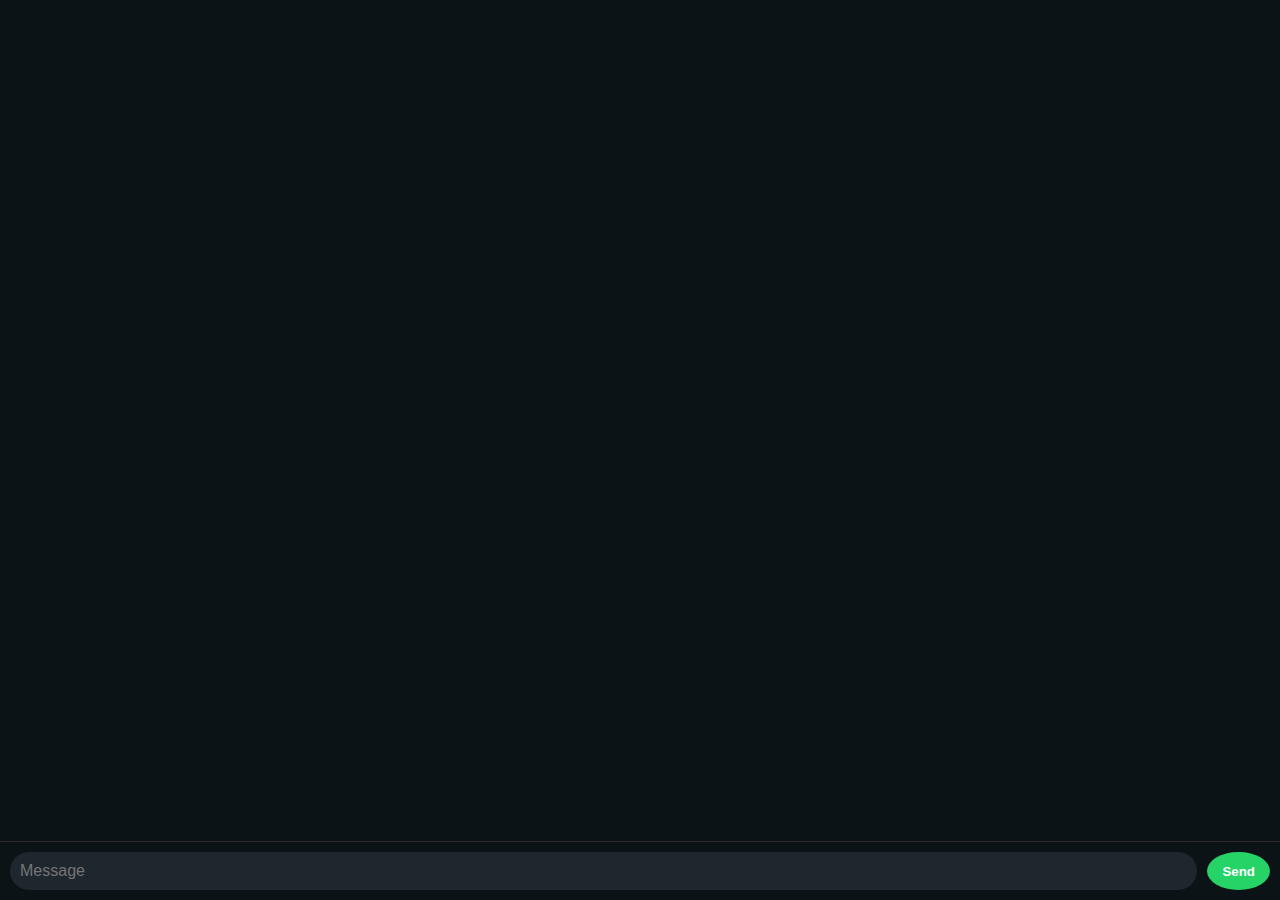
<file: chatbot/index.html>
<!DOCTYPE html>
<html lang="en">
<head>
    <meta charset="UTF-8">
    <meta name="viewport" content="width=device-width, initial-scale=1.0">
    <title>Chatbot</title>
    <link rel="stylesheet" href="styles.css">
</head>
<body>
    <div class="chat-container">
        <div id="chatMessages" class="chat-box"></div>
        <div class="input-container">
            <input type="text" id="userInput" placeholder="Message" autocomplete="off">
            <button onclick="handleMessage()">Send</button>
        </div>
    </div>
    <script src="script.js"></script>
</body>
</html>
</file>
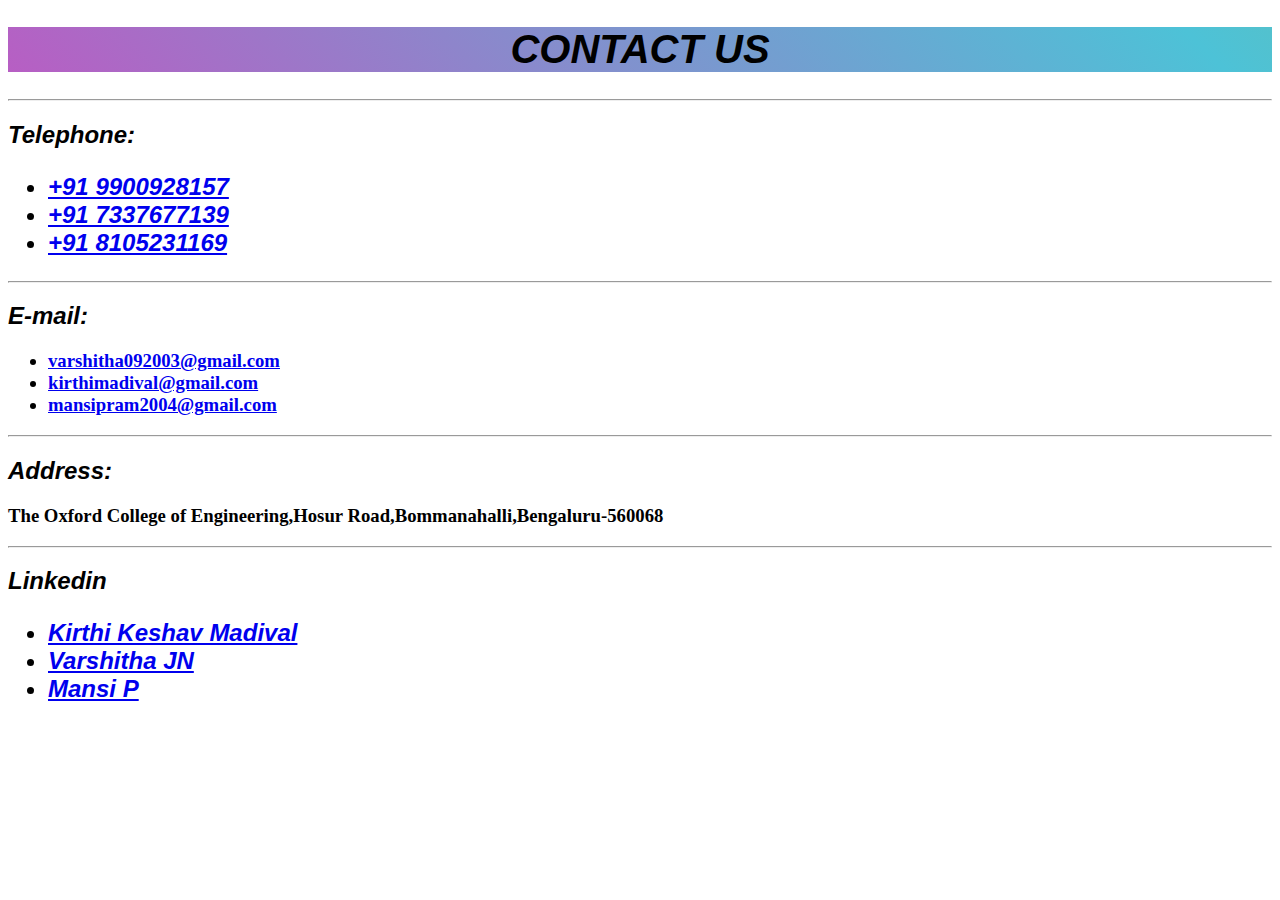
<file: contact/index.html>
<!DOCTYPE html>
<html lang="en">
<head>
    <meta charset="UTF-8">
    <meta name="viewport" content="width=device-width, initial-scale=1.0">
    <link rel="stylesheet" href="styles.css">
    <title>contact</title>
</head>
<body>
   <div>
    <h1>CONTACT US</h1>
   </div>
   <hr/>
   <div>
    <h2>Telephone:
        <ul>
           <li><a href="tel:+919900928157">+91 9900928157</a></li>
           <li><a href="tel:+917337677139">+91 7337677139</a></li>
           <li><a href="tel:+918105231169">+91 8105231169</a></li>
        </ul> 
    </h2>

   </div>
   <hr/>
   <div>
    <h2>E-mail:</h2>
    <h3>
        <ul>
            <li><a href="mailto:varshitha092003@gmail.com">varshitha092003@gmail.com</a></li>
            <li><a href="mailto:kirthimadival@gmail.com">kirthimadival@gmail.com</a></li>
            <li><a href="mailto:mansipram2004@gmail.com">mansipram2004@gmail.com</a></li>

        </ul>
    </h3>
   </div> 
   <hr/>
   <div>
    <h2>Address:</h2>
    <h3>The Oxford College of Engineering,Hosur Road,Bommanahalli,Bengaluru-560068</h3>
   </div>
<hr/>
   <div>
    <h2>Linkedin</h2>
    <h2>
        <ul>
            <li><a href="https://www.linkedin.com/in/kirthi-keshav-madival-1a009225a?utm_source=share&utm_campaign=share_via&utm_content=profile&utm_medium=android_app">Kirthi Keshav Madival</a></li>
            <li><a href="https://www.linkedin.com/in/varshitha-jn-9039b0259?utm_source=share&utm_campaign=share_via&utm_content=profile&utm_medium=android_app">Varshitha JN</a></li>
            <li><a href="https://www.linkedin.com/in/mansi-p-074352321?utm_source=share&utm_campaign=share_via&utm_content=profile&utm_medium=android_app">Mansi P</a></li>
        </ul>
    </h2>
</body>
</html>
</file>
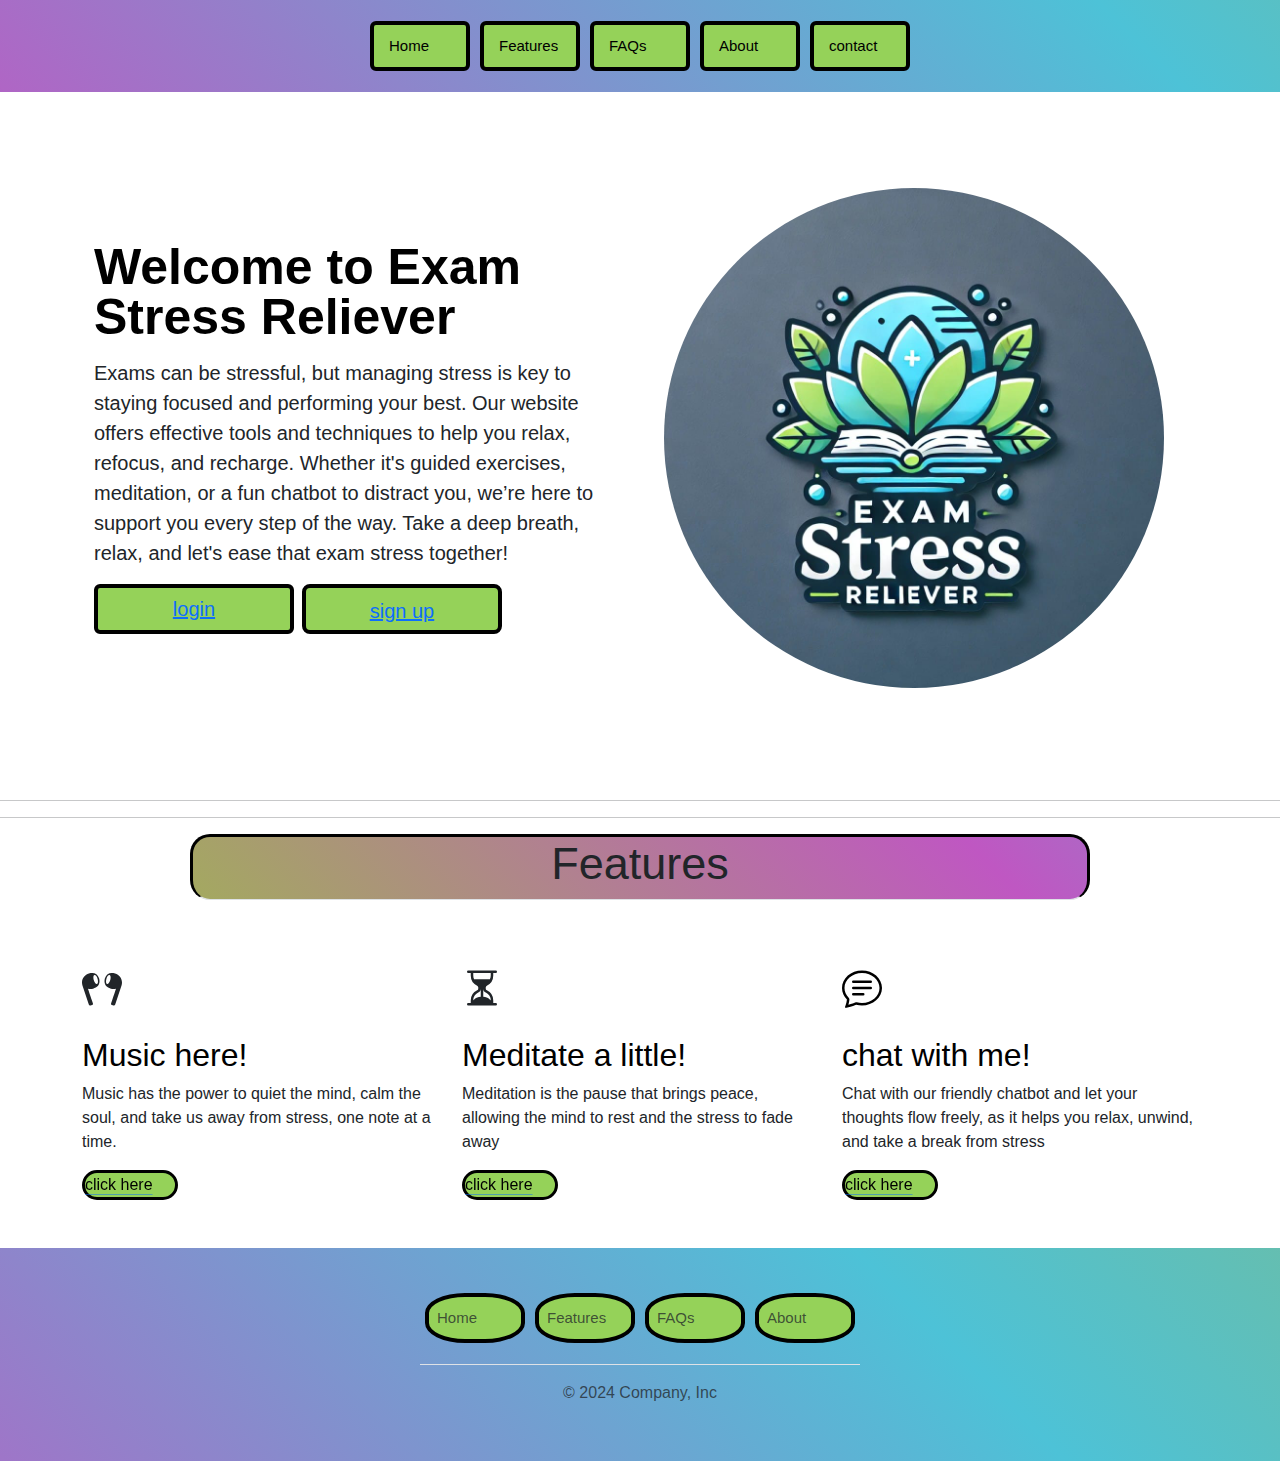
<file: exam stress reliever2/index.html>
<!DOCTYPE html>
<html lang="en">
<head>
    <meta charset="UTF-8">
    <meta name="viewport" content="width=device-width, initial-scale=1.0">
    <title>Document</title>
    <link
    rel="stylesheet"
    href="https://cdnjs.cloudflare.com/ajax/libs/animate.css/4.1.1/animate.min.css"
  />
    <link href="https://cdn.jsdelivr.net/npm/bootstrap@5.3.3/dist/css/bootstrap.min.css" rel="stylesheet" integrity="sha384-QWTKZyjpPEjISv5WaRU9OFeRpok6YctnYmDr5pNlyT2bRjXh0JMhjY6hW+ALEwIH" crossorigin="anonymous">
    <link rel="stylesheet" href="style.css">
</head>
<body>
    <section id="header">
        <div class="container">
            <header class="d-flex justify-content-center py-3">
              <ul class="nav nav-pills">
                <li class="nav-item"><a href="../homepage/index.html" class="nav-link" aria-current="page">Home</a></li>
                <li class="nav-item"><a href="#" class="nav-link">Features</a></li>
                
                <li class="nav-item"><a href="../faq/index.html" class="nav-link">FAQs</a></li>
                <li class="nav-item"><a href="../about/index.html" class="nav-link">About</a></li>
                <li class="nav-item"><a href="../contact/index.html" class="nav-link">contact</a></li>
              </ul>
            </header>
          </div>
    </section>


    <section id="title" class="gradient">
      <div class="container col-xxl-8 px-4 py-5" id="modify2">
        <div class="row flex-lg-row-reverse align-items-center g-5 py-5">
          <div class="col-10 col-sm-8 col-lg-6">
            <img src="logo2.jpeg" class="logoo" alt="Bootstrap Themes" width="500" height="500" loading="lazy">
          </div>
          <div class="col-lg-6">
            <h1 class="display-5 fw-bold text-body-emphasis lh-1 mb-3">Welcome to Exam Stress Reliever</h1>
            <p class="lead">Exams can be stressful, but managing stress is key to staying focused and performing your best. Our website offers effective tools and techniques to help you relax, refocus, and recharge. Whether it's guided exercises, meditation, or a fun chatbot to distract you, we’re here to support you every step of the way. Take a deep breath, relax, and let's ease that exam stress together!
            </p>
            <div class="d-grid gap-2 d-md-flex justify-content-md-start">
              <button type="button" class="btn "><a href="../login/index.html">login</a></button>
              <button type="button" class="btn btn-primary btn-lg px-4"><a href="../signup/index.html"  >sign up</a></button>
            </div>
          </div>
        </div>
      </div>
      <hr/>
      <section id="dashboard" class="dash">
        

      </section>
      <hr/>
      <section id="features" class="modify">
        <div class="container" id="featured-3">
          <div><h2 class="pb-2 border-bottom">Features</h2></div>
          <div class="row g-4 py-5 row-cols-1 row-cols-lg-3">
            <div class="feature col">
              <div class="feature-icon d-inline-flex align-items-center justify-content-center  bg-gradient fs-2 mb-3">
                
                <svg xmlns="http://www.w3.org/2000/svg" width="40" height="40" fill="currentColor" class="bi bi-earbuds" viewBox="0 0 16 16">
                  <path fill-rule="evenodd" d="M6.825 4.138c.596 2.141-.36 3.593-2.389 4.117a4.4 4.4 0 0 1-2.018.054c-.048-.01.9 2.778 1.522 4.61l.41 1.205a.52.52 0 0 1-.346.659l-.593.19a.55.55 0 0 1-.69-.34L.184 6.99c-.696-2.137.662-4.309 2.564-4.8 2.029-.523 3.402 0 4.076 1.948zm-.868 2.221c.43-.112.561-.993.292-1.969-.269-.975-.836-1.675-1.266-1.563s-.561.994-.292 1.969.836 1.675 1.266 1.563m3.218-2.221c-.596 2.141.36 3.593 2.389 4.117a4.4 4.4 0 0 0 2.018.054c.048-.01-.9 2.778-1.522 4.61l-.41 1.205a.52.52 0 0 0 .346.659l.593.19c.289.092.6-.06.69-.34l2.536-7.643c.696-2.137-.662-4.309-2.564-4.8-2.029-.523-3.402 0-4.076 1.948m.868 2.221c-.43-.112-.561-.993-.292-1.969.269-.975.836-1.675 1.266-1.563s.561.994.292 1.969-.836 1.675-1.266 1.563"/>
                </svg>
                <svg class="bi" width="2em" height="2em"><use xlink:href="#collection"></use></svg>
              </div>
              <h3 class="fs-2 text-body-emphasis">Music here!</h3>
              <p>Music has the power to quiet the mind, calm the soul, and take us away from stress, one note at a time.</p>
              <a href="../playlist/index.html" class="icon-link">
                click here
                <svg class="bi"><use xlink:href="#chevron-right"></use></svg>
              </a>
            </div>
            <div class="feature col">
              <div class="feature-icon d-inline-flex align-items-center justify-content-center  bg-gradient fs-2 mb-3">
                <svg xmlns="http://www.w3.org/2000/svg" width="40" height="40" fill="currentColor" class="bi bi-hourglass-split" viewBox="0 0 16 16">
                  <path d="M2.5 15a.5.5 0 1 1 0-1h1v-1a4.5 4.5 0 0 1 2.557-4.06c.29-.139.443-.377.443-.59v-.7c0-.213-.154-.451-.443-.59A4.5 4.5 0 0 1 3.5 3V2h-1a.5.5 0 0 1 0-1h11a.5.5 0 0 1 0 1h-1v1a4.5 4.5 0 0 1-2.557 4.06c-.29.139-.443.377-.443.59v.7c0 .213.154.451.443.59A4.5 4.5 0 0 1 12.5 13v1h1a.5.5 0 0 1 0 1zm2-13v1c0 .537.12 1.045.337 1.5h6.326c.216-.455.337-.963.337-1.5V2zm3 6.35c0 .701-.478 1.236-1.011 1.492A3.5 3.5 0 0 0 4.5 13s.866-1.299 3-1.48zm1 0v3.17c2.134.181 3 1.48 3 1.48a3.5 3.5 0 0 0-1.989-3.158C8.978 9.586 8.5 9.052 8.5 8.351z"/>
                </svg>
                <svg class="bi" width="2em" height="2em"><use xlink:href="#people-circle"></use></svg>
              </div>
              <h3 class="fs-2 text-body-emphasis">Meditate a little!</h3>
              <p>Meditation is the pause that brings peace, allowing the mind to rest and the stress to fade away</p>
              <a href="../meditation/index.html" class="icon-link">
                click here
                <svg class="bi"><use xlink:href="#chevron-right"></use></svg>
              </a>
            </div>
            <div class="feature col">
              <div class="feature-icon d-inline-flex align-items-center justify-content-center  bg-gradient fs-2 mb-3">
                <svg xmlns="http://www.w3.org/2000/svg" width="40" height="40" fill="dark" class="bi bi-chat-text" viewBox="0 0 16 16">
                  <path d="M2.678 11.894a1 1 0 0 1 .287.801 11 11 0 0 1-.398 2c1.395-.323 2.247-.697 2.634-.893a1 1 0 0 1 .71-.074A8 8 0 0 0 8 14c3.996 0 7-2.807 7-6s-3.004-6-7-6-7 2.808-7 6c0 1.468.617 2.83 1.678 3.894m-.493 3.905a22 22 0 0 1-.713.129c-.2.032-.352-.176-.273-.362a10 10 0 0 0 .244-.637l.003-.01c.248-.72.45-1.548.524-2.319C.743 11.37 0 9.76 0 8c0-3.866 3.582-7 8-7s8 3.134 8 7-3.582 7-8 7a9 9 0 0 1-2.347-.306c-.52.263-1.639.742-3.468 1.105"/>
                  <path d="M4 5.5a.5.5 0 0 1 .5-.5h7a.5.5 0 0 1 0 1h-7a.5.5 0 0 1-.5-.5M4 8a.5.5 0 0 1 .5-.5h7a.5.5 0 0 1 0 1h-7A.5.5 0 0 1 4 8m0 2.5a.5.5 0 0 1 .5-.5h4a.5.5 0 0 1 0 1h-4a.5.5 0 0 1-.5-.5"/>
                </svg>
                <svg class="bi" width="2em" height="2em"><use xlink:href="#toggles2"></use></svg>
              </div>
              <h3 class="fs-2 text-body-emphasis">chat with me!</h3>
              <p>Chat with our friendly chatbot and let your thoughts flow freely, as it helps you relax, unwind, and take a break from stress</p>
              <a href="../chatbot/index.html" class="icon-link">
                click here
                <svg class="bi"><use xlink:href="#chevron-right"></use></svg>
              </a>
            </div>
          </div>
        </div>

    </section>
        
  

    <section id="footer">
      <div class="container">
        <footer class="py-3 my-4">
          <ul class="nav justify-content-center border-bottom pb-3 mb-3">
            <li class="nav-item"><a href="../homepage/index.html" class="nav-link px-2 text-body-secondary">Home</a></li>
            <li class="nav-item"><a href="#" class="nav-link px-2 text-body-secondary">Features</a></li>
            
            <li class="nav-item"><a href="../faq/index.htmC:\Users\varshitha\OneDrive\Desktop\my web\exam stress reliever2\index.html
              C:\Users\varshitha\OneDrive\Desktop\my web\exam stress reliever2\index.html
              " class="nav-link px-2 text-body-secondary">FAQs</a></li>
            <li class="nav-item"><a href="../about/index.html" class="nav-link px-2 text-body-secondary">About</a></li>
          </ul>
          <p class="text-center text-body-secondary">© 2024 Company, Inc</p>
        </footer>
      </div>

    </section>
</body>
</html>
</file>
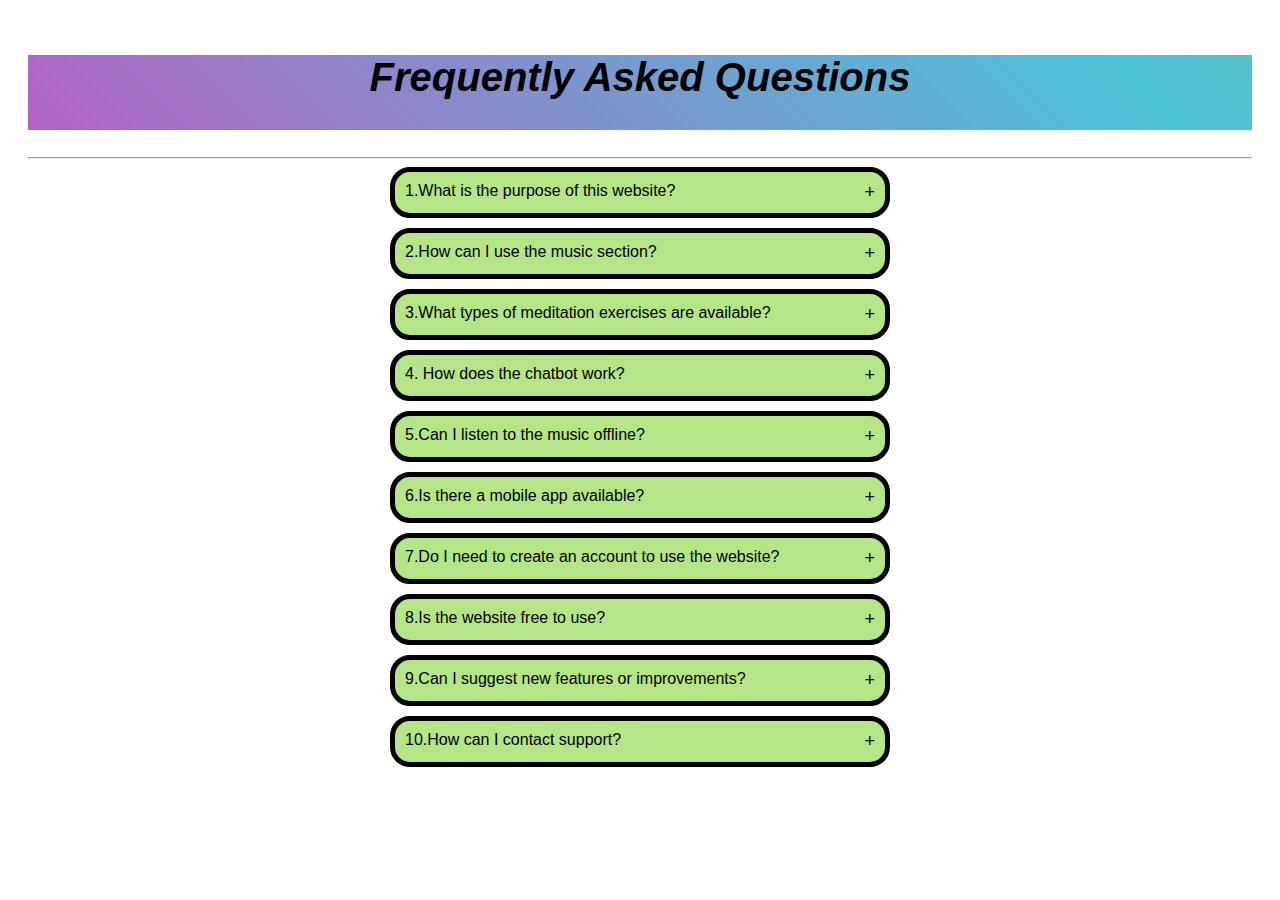
<file: faq/index.html>
<!DOCTYPE html>
<html lang="en">
<head>
    <meta charset="UTF-8">
    <meta name="viewport" content="width=device-width, initial-scale=1.0">
    <title>FAQ Page</title>
    <link rel="stylesheet" href="style.css">
</head>
<body>

<div class="faq-container">
    <h1 class="head">Frequently Asked Questions</h1>
     <hr/>
    <div class="faq-item">
        <button class="faq-question">1.What is the purpose of this website?</button>
        <div class="faq-answer">
            <p>Our website is designed to help students relieve stress during exams by offering features like calming music, meditation exercises, and a chatbot that provides helpful guidance and relaxation tips.</p>
        </div>
    </div>

    <div class="faq-item">
        <button class="faq-question">2.How can I use the music section?</button>
        <div class="faq-answer">
            <p>Simply visit the music section on our website, select a calming track, and press play. You can listen to soothing music from various genres to help you relax and unwind.</p>
        </div>
    </div>

    <div class="faq-item">
        <button class="faq-question">3.What types of meditation exercises are available?</button>
        <div class="faq-answer">
            <p>We offer a variety of guided meditation exercises that help reduce stress, including breathing exercises, mindfulness meditation, and guided relaxation. You can access these exercises from the "Exercise and Meditation" page.</p>
        </div>
    </div>

    <div class="faq-item">
        <button class="faq-question">4. How does the chatbot work?
        </button>
        <div class="faq-answer">
            <p>Our chatbot is designed to assist you with tips on stress management, provide relaxation techniques, and answer any questions you may have about managing exam stress. Simply type in your query, and the chatbot will guide you.
            </p>
        </div>
    </div>

    <div class="faq-item">
        <button class="faq-question">5.Can I listen to the music offline?</button>
        <div class="faq-answer">
            <p>Currently, the music available on our website requires an internet connection to stream. We recommend using a music streaming platform like Spotify, YouTube, or Apple Music if you'd like to download and listen offline.</p>
        </div>
    </div>

    <div class="faq-item">
        <button class="faq-question">6.Is there a mobile app available?</button>
        <div class="faq-answer">
            <p>Currently, our website is optimized for mobile browsing, but we do not have a dedicated app at the moment. You can access all features of the website through your mobile browser.</p>
        </div>
    </div>

    <div class="faq-item">
        <button class="faq-question">7.Do I need to create an account to use the website?</button>
        <div class="faq-answer">
            <p>No, you don’t need to create an account to use the website. All features, including music, meditation, and chatbot, are available to you without any sign-up process.</p>
        </div>
    </div>

    <div class="faq-item">
        <button class="faq-question">8.Is the website free to use?</button>
        <div class="faq-answer">
            <p>Yes, our website is completely free to use. We are committed to providing stress relief resources to students without any cost.</p>
        </div>
    </div>

    <div class="faq-item">
        <button class="faq-question">9.Can I suggest new features or improvements?</button>
        <div class="faq-answer">
            <p>Absolutely! We would love to hear your suggestions. You can contact us through our "Contact" page or email us at [your email]. We value your feedback and strive to improve our services.</p>
        </div>
    </div>

    <div class="faq-item">
        <button class="faq-question">10.How can I contact support?</button>
        <div class="faq-answer">
            <p>If you need any assistance or have any questions, you can reach our support team via the "Contact" page or by emailing us at [your email]. We're here to help!
            </p>
        </div>
    </div>



</div>

<script src="script.js"></script>

</body>
</html>
</file>
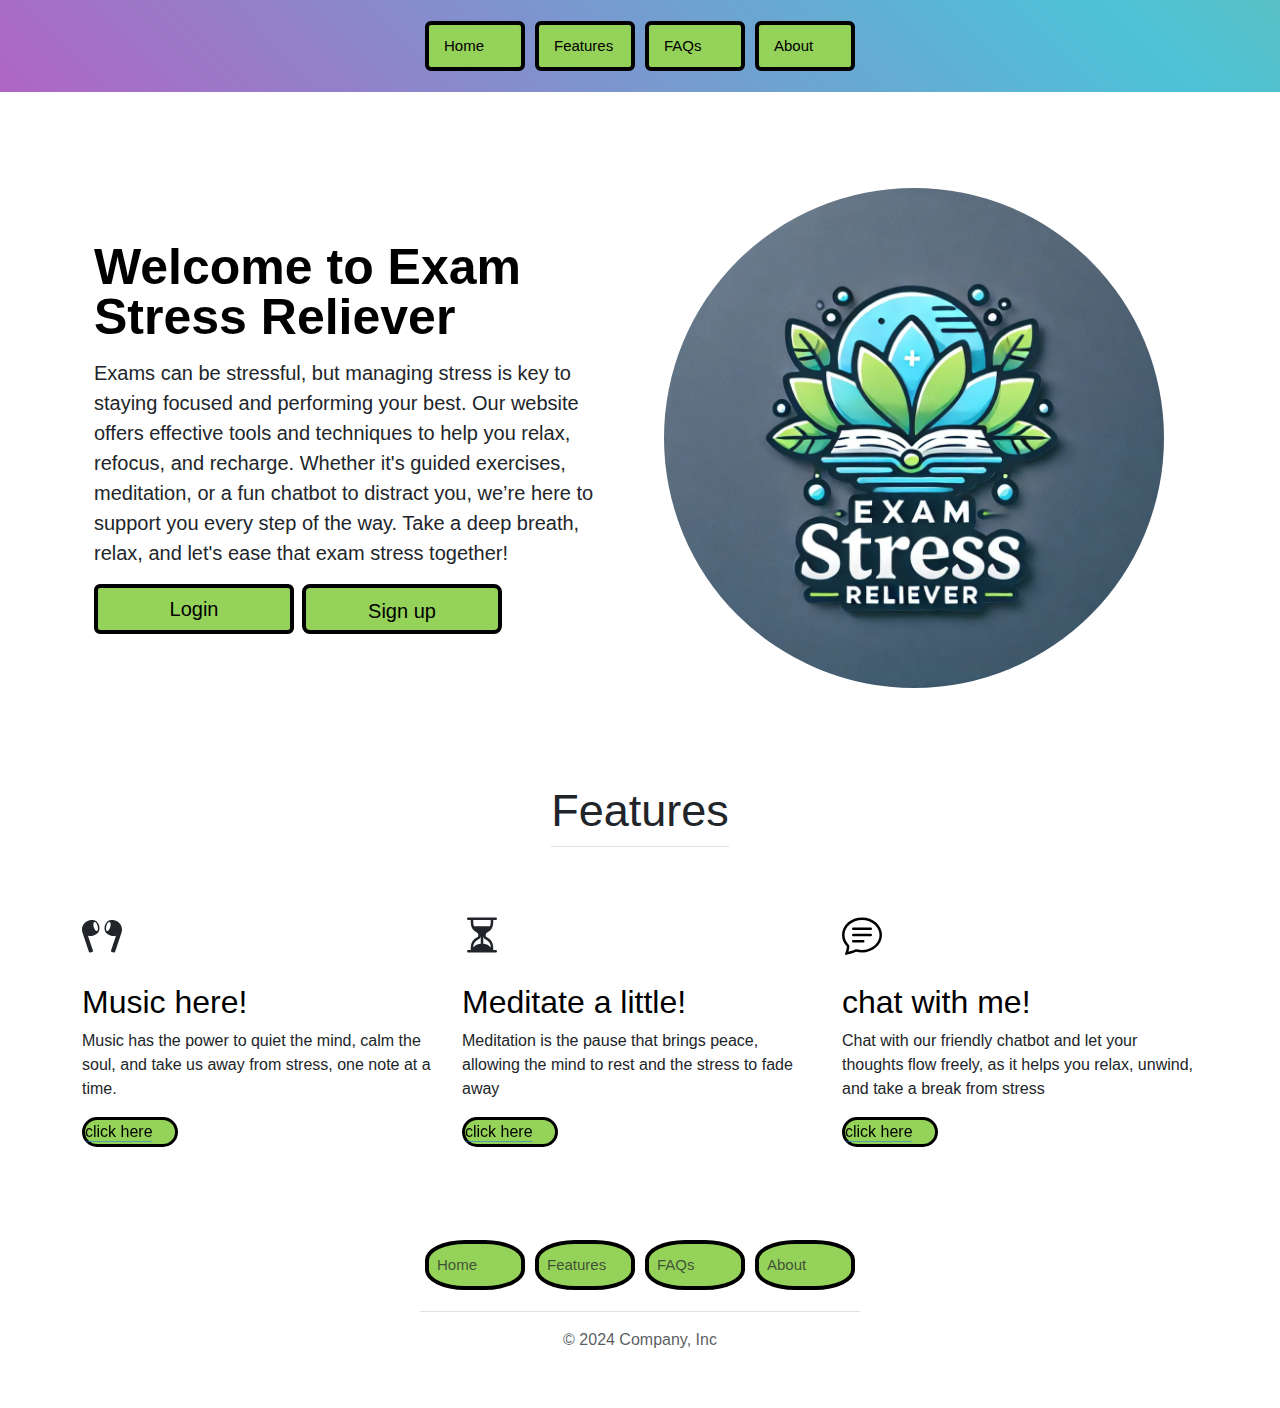
<file: homepage/index.html>
<!DOCTYPE html>
<html lang="en">
<head>
    <meta charset="UTF-8">
    <meta name="viewport" content="width=device-width, initial-scale=1.0">
    <title>Document</title>
    <link href="https://cdn.jsdelivr.net/npm/bootstrap@5.3.3/dist/css/bootstrap.min.css" rel="stylesheet" integrity="sha384-QWTKZyjpPEjISv5WaRU9OFeRpok6YctnYmDr5pNlyT2bRjXh0JMhjY6hW+ALEwIH" crossorigin="anonymous">
    <link rel="stylesheet" href="style.css">
</head>
<body>
    <section id="header">
        <div class="container">
            <header class="d-flex justify-content-center py-3">
              <ul class="nav nav-pills">
                <li class="nav-item"><a href="#" class="nav-link" aria-current="page">Home</a></li>
                <li class="nav-item"><a href="#" class="nav-link">Features</a></li>
                
                <li class="nav-item"><a href="#" class="nav-link">FAQs</a></li>
                <li class="nav-item"><a href="#" class="nav-link">About</a></li>
              </ul>
            </header>
          </div>
    </section>


    <section id="title" class="gradient">
      <div class="container col-xxl-8 px-4 py-5" id="modify2">
        <div class="row flex-lg-row-reverse align-items-center g-5 py-5">
          <div class="col-10 col-sm-8 col-lg-6">
            <img src="../exam stress reliever2/logo2.jpeg" class="logoo" alt="Bootstrap Themes" width="500" height="500" loading="lazy">
          </div>
          <div class="col-lg-6">
            <h1 class="display-5 fw-bold text-body-emphasis lh-1 mb-3">Welcome to Exam Stress Reliever</h1>
            <p class="lead">Exams can be stressful, but managing stress is key to staying focused and performing your best. Our website offers effective tools and techniques to help you relax, refocus, and recharge. Whether it's guided exercises, meditation, or a fun chatbot to distract you, we’re here to support you every step of the way. Take a deep breath, relax, and let's ease that exam stress together!
            </p>
            <div class="d-grid gap-2 d-md-flex justify-content-md-start">
              <button type="button" class="btn ">Login</button>
              <button type="button" class="btn btn-primary btn-lg px-4">Sign up</button>
            </div>
          </div>
        </div>
      </div>
      <section id="features" class="modify">
        <div class="container" id="featured-3">
          <h2 class="pb-2 border-bottom">Features</h2>
          <div class="row g-4 py-5 row-cols-1 row-cols-lg-3">
            <div class="feature col">
              <div class="feature-icon d-inline-flex align-items-center justify-content-center  bg-gradient fs-2 mb-3">
                
                <svg xmlns="http://www.w3.org/2000/svg" width="40" height="40" fill="currentColor" class="bi bi-earbuds" viewBox="0 0 16 16">
                  <path fill-rule="evenodd" d="M6.825 4.138c.596 2.141-.36 3.593-2.389 4.117a4.4 4.4 0 0 1-2.018.054c-.048-.01.9 2.778 1.522 4.61l.41 1.205a.52.52 0 0 1-.346.659l-.593.19a.55.55 0 0 1-.69-.34L.184 6.99c-.696-2.137.662-4.309 2.564-4.8 2.029-.523 3.402 0 4.076 1.948zm-.868 2.221c.43-.112.561-.993.292-1.969-.269-.975-.836-1.675-1.266-1.563s-.561.994-.292 1.969.836 1.675 1.266 1.563m3.218-2.221c-.596 2.141.36 3.593 2.389 4.117a4.4 4.4 0 0 0 2.018.054c.048-.01-.9 2.778-1.522 4.61l-.41 1.205a.52.52 0 0 0 .346.659l.593.19c.289.092.6-.06.69-.34l2.536-7.643c.696-2.137-.662-4.309-2.564-4.8-2.029-.523-3.402 0-4.076 1.948m.868 2.221c-.43-.112-.561-.993-.292-1.969.269-.975.836-1.675 1.266-1.563s.561.994.292 1.969-.836 1.675-1.266 1.563"/>
                </svg>
                <svg class="bi" width="2em" height="2em"><use xlink:href="#collection"></use></svg>
              </div>
              <h3 class="fs-2 text-body-emphasis">Music here!</h3>
              <p>Music has the power to quiet the mind, calm the soul, and take us away from stress, one note at a time.</p>
              <a href="#" class="icon-link">
                click here
                <svg class="bi"><use xlink:href="#chevron-right"></use></svg>
              </a>
            </div>
            <div class="feature col">
              <div class="feature-icon d-inline-flex align-items-center justify-content-center  bg-gradient fs-2 mb-3">
                <svg xmlns="http://www.w3.org/2000/svg" width="40" height="40" fill="currentColor" class="bi bi-hourglass-split" viewBox="0 0 16 16">
                  <path d="M2.5 15a.5.5 0 1 1 0-1h1v-1a4.5 4.5 0 0 1 2.557-4.06c.29-.139.443-.377.443-.59v-.7c0-.213-.154-.451-.443-.59A4.5 4.5 0 0 1 3.5 3V2h-1a.5.5 0 0 1 0-1h11a.5.5 0 0 1 0 1h-1v1a4.5 4.5 0 0 1-2.557 4.06c-.29.139-.443.377-.443.59v.7c0 .213.154.451.443.59A4.5 4.5 0 0 1 12.5 13v1h1a.5.5 0 0 1 0 1zm2-13v1c0 .537.12 1.045.337 1.5h6.326c.216-.455.337-.963.337-1.5V2zm3 6.35c0 .701-.478 1.236-1.011 1.492A3.5 3.5 0 0 0 4.5 13s.866-1.299 3-1.48zm1 0v3.17c2.134.181 3 1.48 3 1.48a3.5 3.5 0 0 0-1.989-3.158C8.978 9.586 8.5 9.052 8.5 8.351z"/>
                </svg>
                <svg class="bi" width="2em" height="2em"><use xlink:href="#people-circle"></use></svg>
              </div>
              <h3 class="fs-2 text-body-emphasis">Meditate a little!</h3>
              <p>Meditation is the pause that brings peace, allowing the mind to rest and the stress to fade away</p>
              <a href="#" class="icon-link">
                click here
                <svg class="bi"><use xlink:href="#chevron-right"></use></svg>
              </a>
            </div>
            <div class="feature col">
              <div class="feature-icon d-inline-flex align-items-center justify-content-center  bg-gradient fs-2 mb-3">
                <svg xmlns="http://www.w3.org/2000/svg" width="40" height="40" fill="dark" class="bi bi-chat-text" viewBox="0 0 16 16">
                  <path d="M2.678 11.894a1 1 0 0 1 .287.801 11 11 0 0 1-.398 2c1.395-.323 2.247-.697 2.634-.893a1 1 0 0 1 .71-.074A8 8 0 0 0 8 14c3.996 0 7-2.807 7-6s-3.004-6-7-6-7 2.808-7 6c0 1.468.617 2.83 1.678 3.894m-.493 3.905a22 22 0 0 1-.713.129c-.2.032-.352-.176-.273-.362a10 10 0 0 0 .244-.637l.003-.01c.248-.72.45-1.548.524-2.319C.743 11.37 0 9.76 0 8c0-3.866 3.582-7 8-7s8 3.134 8 7-3.582 7-8 7a9 9 0 0 1-2.347-.306c-.52.263-1.639.742-3.468 1.105"/>
                  <path d="M4 5.5a.5.5 0 0 1 .5-.5h7a.5.5 0 0 1 0 1h-7a.5.5 0 0 1-.5-.5M4 8a.5.5 0 0 1 .5-.5h7a.5.5 0 0 1 0 1h-7A.5.5 0 0 1 4 8m0 2.5a.5.5 0 0 1 .5-.5h4a.5.5 0 0 1 0 1h-4a.5.5 0 0 1-.5-.5"/>
                </svg>
                <svg class="bi" width="2em" height="2em"><use xlink:href="#toggles2"></use></svg>
              </div>
              <h3 class="fs-2 text-body-emphasis">chat with me!</h3>
              <p>Chat with our friendly chatbot and let your thoughts flow freely, as it helps you relax, unwind, and take a break from stress</p>
              <a href="#" class="icon-link">
                click here
                <svg class="bi"><use xlink:href="#chevron-right"></use></svg>
              </a>
            </div>
          </div>
        </div>

    </section>
        
  

    <section id="footer">
      <div class="container">
        <footer class="py-3 my-4">
          <ul class="nav justify-content-center border-bottom pb-3 mb-3">
            <li class="nav-item"><a href="#" class="nav-link px-2 text-body-secondary">Home</a></li>
            <li class="nav-item"><a href="#" class="nav-link px-2 text-body-secondary">Features</a></li>
            
            <li class="nav-item"><a href="#" class="nav-link px-2 text-body-secondary">FAQs</a></li>
            <li class="nav-item"><a href="#" class="nav-link px-2 text-body-secondary">About</a></li>
          </ul>
          <p class="text-center text-body-secondary">© 2024 Company, Inc</p>
        </footer>
      </div>

    </section>
</body>
</html>
</file>
<file: chatbot/styles.css>
/* General container styling */
body {
    margin: 0;
    padding: 0;
    background-color: #121212;
    font-family: Arial, sans-serif;
}

.chat-container {
    display: flex;
    flex-direction: column;
    height: 100vh;
    justify-content: space-between;
}

.chat-box {
    flex: 1;
    padding: 15px;
    overflow-y: auto;
    background-color: #0c1317;
}

.input-container {
    display: flex;
    padding: 10px;
    background-color: #0c1317;
    border-top: 1px solid #2b2b2b;
}

input[type="text"] {
    flex: 1;
    padding: 10px;
    border-radius: 25px;
    border: none;
    outline: none;
    background-color: #1e272e;
    color: #ffffff;
    font-size: 16px;
}

button {
    background-color: #25d366; /* WhatsApp green */
    border: none;
    margin-left: 10px;
    padding: 10px 15px;
    color: white;
    font-weight: bold;
    border-radius: 50%;
    cursor: pointer;
}

/* User and bot messages */
.message {
    max-width: 70%;
    margin: 10px;
    padding: 10px 15px;
    border-radius: 15px;
    line-height: 1.5;
    font-size: 15px;
    position: relative;
}

/* User message on the right */
.user-message {
    background-color: #075e54;
    color: white;
    margin-left: auto;
    text-align: left;
    border-top-right-radius: 0;
}

/* Bot message on the left */
.bot-message {
    background-color: #202c33;
    color: #e5e5e5;
    margin-right: auto;
    text-align: left;
    border-top-left-radius: 0;
}

/* Timestamps */
.timestamp {
    display: block;
    font-size: 12px;
    color: #b0b3b8;
    margin-top: 5px;
    text-align: right;
}
</file>
<file: contact/styles.css>
h1{
    font-size:40px ;
    font-family: 'Gill Sans', 'Gill Sans MT', Calibri, 'Trebuchet MS', sans-serif;
    font-style: italic;
    display: flex;
    background: linear-gradient(45deg,#bf57c2,#4dc2d7, hwb(73 32% 29%), #ffcc00);
  background-size: 300% 300%;
  animation: gradientBG 10s ease infinite;
  justify-content: center;
}

h2{
  font-style: italic;
  font-family: 'Gill Sans', 'Gill Sans MT', Calibri, 'Trebuchet MS', sans-serif;
}
</file>
<file: exam stress reliever2/style.css>
.logoo{
    border-radius: 50%;
}

body{

        height: 100%;
        margin: 0;
        padding: 0;
        height: 2rem ;
        border-radius:200%; 
        
        
      
}



@keyframes gradientBG {
    0% {
      background-position: 0% 50%;
    }
    50% {
      background-position: 100% 50%;
    }
    100% {
      background-position: 0% 50%;
    }
  }
    

.container{
    
    
    display: flex;
    justify-content: center;
    align-items: center;
    flex-direction: column;
    height: 100%;
    width:900% ;
    font-family: 'Gill Sans', 'Gill Sans MT', Calibri, 'Trebuchet MS', sans-serif;
    border-color:black ;
    border-radius: 20px;
    
    

   
  
}

#header{
  
  background: linear-gradient(45deg,#bf57c2,#4dc2d7, hwb(73 32% 29%), #ffcc00);
  background-size: 300% 300%;
  animation: gradientBG 10s ease infinite;
  
  
}

.modify{
  background-color: white;
}

#modify2{
  width: 900%;

}



    
    



.btn{
    background-color:rgb(149, 210, 89);
    height: 50px;
    width:200px;
    
    border-color: black;
    border-width:4px ;
    font-size:20px;
    color: black;
    
}
.nav-link{
  background-color:rgb(149, 210, 89);
    height: 50px;
    width:100px;
  
    border: 5px solid;
    padding:10px 15px;
    margin:5px;
    font-family:'Franklin Gothic Medium', 'Arial Narrow', Arial, sans-serif ;
    border-radius: 40%; 
    display: flex;
    display: inline-block;
    border-color: black;
    border-width:4px ;
    font-size:15px;
    color: black;
    
    
}
.pb-2{
  font-size:45px ;
  
  font-family: 'Lucida Sans', 'Lucida Sans Regular', 'Lucida Grande', 'Lucida Sans Unicode', Geneva, Verdana, sans-serif;
  background: linear-gradient(45deg,hwb(73 32% 29%),#bf57c2,#4dc2d7, #95a328);
  background-size: 300% 300%;
  animation: gradientBG 10s ease infinite;
  border-radius: 20px;
  width: 900px;
  display: flex;
  justify-content: center;
  border: black solid;
 
  
  
}

.display-5{
  font-size: 50px;
  
  font-family:'Gill Sans', 'Gill Sans MT', Calibri, 'Trebuchet MS', sans-serif;
}
.icon-link{
  color: black;
  background-color:rgb(149, 210, 89) ;
  border-radius:20px ;
  border:black solid ;
  
}

#footer{
  background: linear-gradient(45deg,#bf57c2,#4dc2d7, hwb(73 32% 29%), #ffcc00);
  background-size: 300% 300%;
  animation: gradientBG 10s ease infinite;

}
</file>
<file: faq/style.css>
/* Basic styling for FAQ */
.faq-container {
    font-family: Arial, sans-serif;
    padding: 20px;
}

.faq-item {
    margin-bottom: 10px;
}

.faq-question {
    background-color: #007BFF;
    color: white;
    border: none;
    padding: 10px;
    font-size: 16px;
    cursor: pointer;
    text-align: left;
    width: 100%;
    border-radius: 5px;
}

.faq-answer {
    display: none;  /* Hidden by default */
    padding: 10px;
    margin-top: 5px;
    background-color: #f9f9f9;
    border-radius: 5px;
    font-size: 14px;
}

.faq-question.active {
    background-color: #769fcb;  /* Darker blue when active */
}

.faq-question:after {
    content: "+";  /* Default content */
    float: right;
    font-size: 18px;
}

.faq-question.active:after {
    content: "-";  /* Change to minus when active */
}



h1{
  font-size:40px ;
  font-family: 'Gill Sans', 'Gill Sans MT', Calibri, 'Trebuchet MS', sans-serif;
  font-style: italic;
  display: flex;
  background: linear-gradient(45deg,#bf57c2,#4dc2d7, hwb(73 32% 29%), #ffcc00);
background-size: 300% 300%;
animation: gradientBG 10s ease infinite;
justify-content: center;
height: 75px;



}

@keyframes gradientBG {
  0% {
    background-position: 0% 50%;
  }
  50% {
    background-position: 100% 50%;
  }
  100% {
    background-position: 0% 50%;
  }
}

.faq-question{
  background-color: rgb(181, 229, 134) ;
  border: black solid;
  border-width: 5px;
  border-radius:20px;
  color: black;
  width:500px ;
  
}

.faq-item{
  display: flex;
  justify-content: center;
}
</file>
<file: homepage/style.css>
.logoo{
    border-radius: 50%;
}

body{

        height: 100%;
        margin: 0;
        padding: 0;
        height: 2rem ;
        border-radius:200%; 
        
        
      
}



@keyframes gradientBG {
    0% {
      background-position: 0% 50%;
    }
    50% {
      background-position: 100% 50%;
    }
    100% {
      background-position: 0% 50%;
    }
  }
    

.container{
    
    
    display: flex;
    justify-content: center;
    align-items: center;
    flex-direction: column;
    height: 100%;
    width:900% ;
    font-family: 'Gill Sans', 'Gill Sans MT', Calibri, 'Trebuchet MS', sans-serif;
    border-color:black ;
    border-radius: 20px;
    
    

   
  
}

#header{
  
  background: linear-gradient(45deg,#bf57c2,#4dc2d7, hwb(73 32% 29%), #ffcc00);
  background-size: 300% 300%;
  animation: gradientBG 10s ease infinite;
  
  
}

.modify{
  background-color: white;
}

#modify2{
  width: 900%;

}



    
    



.btn{
    background-color:rgb(149, 210, 89);
    height: 50px;
    width:200px;
    
    border-color: black;
    border-width:4px ;
    font-size:20px;
    color: black;
    
}
.nav-link{
  background-color:rgb(149, 210, 89);
    height: 50px;
    width:100px;
  
    border: 5px solid;
    padding:10px 15px;
    margin:5px;
    font-family:'Franklin Gothic Medium', 'Arial Narrow', Arial, sans-serif ;
    border-radius: 40%; 
    display: flex;
    display: inline-block;
    border-color: black;
    border-width:4px ;
    font-size:15px;
    color: black;
    
    
}
.pb-2{
  font-size:45px ;
  
  font-family: 'Lucida Sans', 'Lucida Sans Regular', 'Lucida Grande', 'Lucida Sans Unicode', Geneva, Verdana, sans-serif;
}

.display-5{
  font-size: 50px;
  
  font-family:'Gill Sans', 'Gill Sans MT', Calibri, 'Trebuchet MS', sans-serif;
}
.icon-link{
  color: black;
  background-color:rgb(149, 210, 89) ;
  border-radius:20px ;
  border:black solid ;
  
}
</file>
